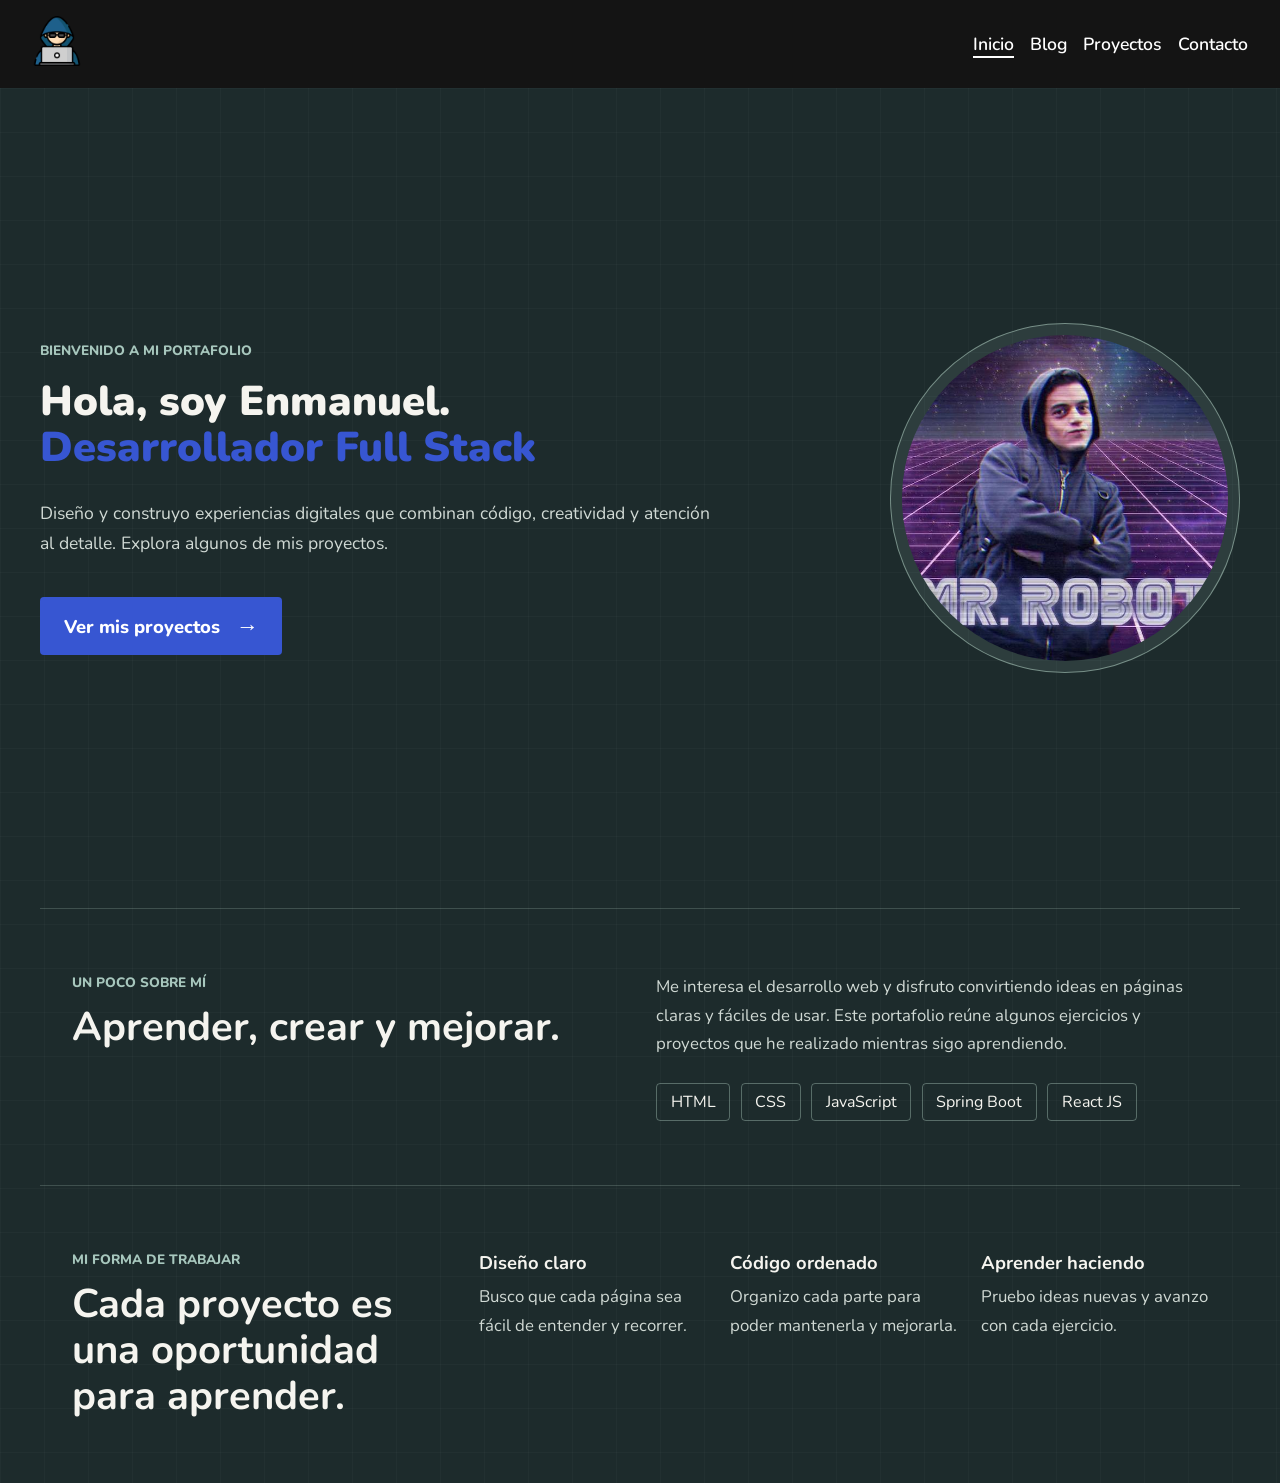
<file: index.html>
<!DOCTYPE html>
<html lang="es">
<head>
  <meta charset="UTF-8">
  <meta name="viewport" content="width=device-width, initial-scale=1.0">
  <link rel="stylesheet" href="css/styles.css">
  <link rel="icon" href="img/logo.png" type="image/x-icon">
  <title>Inicio</title>
</head>
<body>
  <nav class="navbar">
    <div>
      <img src="img/logo.png" alt="Logo">
    </div>
    <ul>
      <li><a class="nav-item" href="index.html">Inicio</a></li>
      <li><a class="nav-item" href="blog.html">Blog</a></li>
      <li><a class="nav-item" href="proyectos.html">Proyectos</a></li>
      <li><a class="nav-item" href="contacto.html">Contacto</a></li>
    </ul>
  </nav>
  <div class="hero">
    <div class="hero-content">
      <div>
        <p class="hero-text">Bienvenido a mi portafolio</p>
        <h1>Hola, soy Enmanuel.<br><span>Desarrollador Full Stack</span></h1>
        <p class="hero-description">Diseño y construyo experiencias digitales que combinan código, creatividad y atención al detalle. Explora algunos de mis proyectos.</p>
        <a class="button" href="proyectos.html">Ver mis proyectos <span aria-hidden="true">&#8594;</span></a>
      </div>
      <div class="hero-img-wrap">
        <img class="hero-img" src="img/mrrobot.jpg" alt="Mr. Robot en un paisaje digital retro">
      </div>
    </div>
  </div>
  <section class="section about-section">
    <div class="section-heading">
      <p class="eyebrow">Un poco sobre mí</p>
      <h2>Aprender, crear y mejorar.</h2>
    </div>
    <div class="about-content">
      <p>Me interesa el desarrollo web y disfruto convirtiendo ideas en páginas claras y fáciles de usar. Este portafolio reúne algunos ejercicios y proyectos que he realizado mientras sigo aprendiendo.</p>
      <div class="skills-list" aria-label="Tecnologías que estoy aprendiendo">
        <span>HTML</span>
        <span>CSS</span>
        <span>JavaScript</span>
        <span>Spring Boot</span>
        <span>React JS</span>
      </div>
    </div>
  </section>
  <section class="section focus-section">
    <div class="section-heading">
      <p class="eyebrow">Mi forma de trabajar</p>
      <h2>Cada proyecto es una oportunidad para aprender.</h2>
    </div>
    <div class="focus-list">
      <article class="focus-item">
        <h3>Diseño claro</h3>
        <p>Busco que cada página sea fácil de entender y recorrer.</p>
      </article>
      <article class="focus-item">
        <h3>Código ordenado</h3>
        <p>Organizo cada parte para poder mantenerla y mejorarla.</p>
      </article>
      <article class="focus-item">
        <h3>Aprender haciendo</h3>
        <p>Pruebo ideas nuevas y avanzo con cada ejercicio.</p>
      </article>
    </div>
  </section>
  <script src="js/script.js"></script>
</body>
</html>
</file>
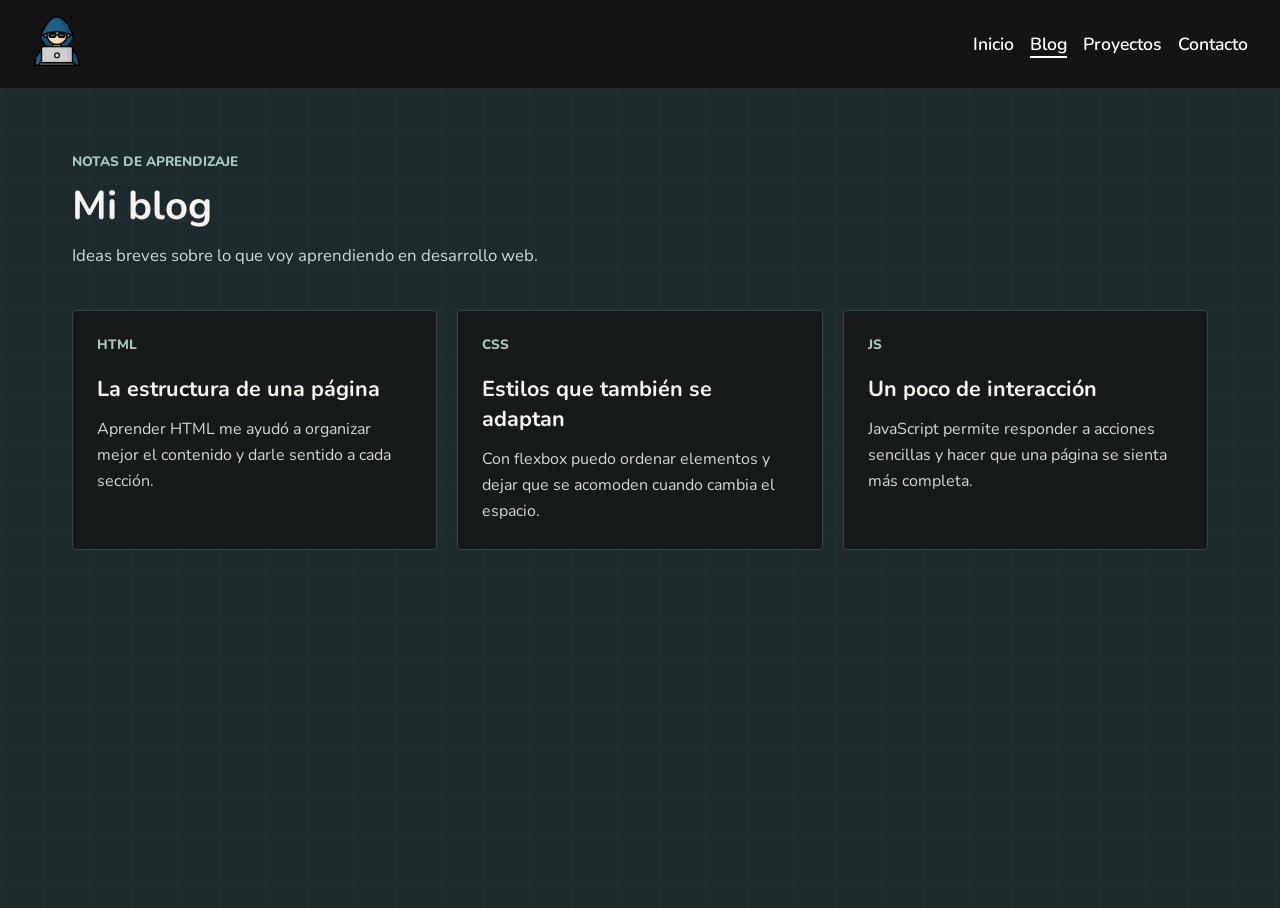
<file: blog.html>
<!DOCTYPE html>
<html lang="es">
<head>
  <meta charset="UTF-8">
  <meta name="viewport" content="width=device-width, initial-scale=1.0">
  <link rel="stylesheet" href="css/styles.css">
  <link rel="icon" href="img/logo.png" type="image/x-icon">
  <title>Blog</title>
</head>
<body>
  <nav class="navbar">
    <div>
      <img src="img/logo.png" alt="Logo">
    </div>
    <ul>
      <li><a class="nav-item" href="index.html">Inicio</a></li>
      <li><a class="nav-item" href="blog.html">Blog</a></li>
      <li><a class="nav-item" href="proyectos.html">Proyectos</a></li>
      <li><a class="nav-item" href="contacto.html">Contacto</a></li>
    </ul>
  </nav>
  <main class="page-content">
    <header class="page-heading">
      <p class="eyebrow">Notas de aprendizaje</p>
      <h1>Mi blog</h1>
      <p>Ideas breves sobre lo que voy aprendiendo en desarrollo web.</p>
    </header>
    <section class="card-list" aria-label="Entradas del blog">
      <article class="content-card">
        <p class="card-number">HTML</p>
        <h2>La estructura de una página</h2>
        <p>Aprender HTML me ayudó a organizar mejor el contenido y darle sentido a cada sección.</p>
      </article>
      <article class="content-card">
        <p class="card-number">CSS</p>
        <h2>Estilos que también se adaptan</h2>
        <p>Con flexbox puedo ordenar elementos y dejar que se acomoden cuando cambia el espacio.</p>
      </article>
      <article class="content-card">
        <p class="card-number">JS</p>
        <h2>Un poco de interacción</h2>
        <p>JavaScript permite responder a acciones sencillas y hacer que una página se sienta más completa.</p>
      </article>
    </section>
  </main>
  <script src="js/script.js"></script>
</body>
</html>
</file>
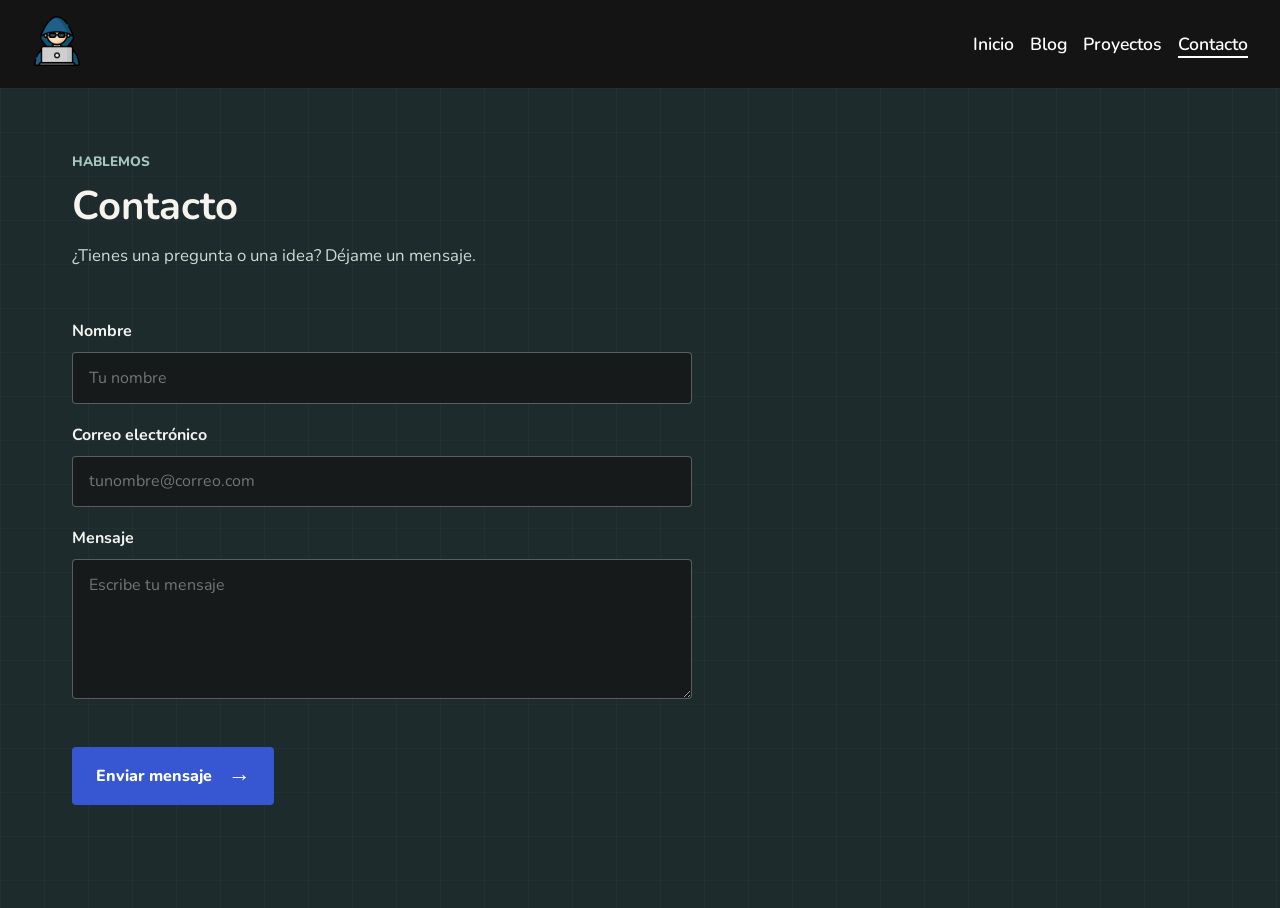
<file: contacto.html>
<!DOCTYPE html>
<html lang="es">
<head>
  <meta charset="UTF-8">
  <meta name="viewport" content="width=device-width, initial-scale=1.0">
  <link rel="stylesheet" href="css/styles.css">
  <link rel="icon" href="img/logo.png" type="image/x-icon">
  <title>Contacto</title>
</head>
<body>
  <nav class="navbar">
    <div>
      <img src="img/logo.png" alt="Logo">
    </div>
    <ul>
      <li><a class="nav-item" href="index.html">Inicio</a></li>
      <li><a class="nav-item" href="blog.html">Blog</a></li>
      <li><a class="nav-item" href="proyectos.html">Proyectos</a></li>
      <li><a class="nav-item" href="contacto.html">Contacto</a></li>
    </ul>
  </nav>
  <main class="page-content">
    <header class="page-heading">
      <p class="eyebrow">Hablemos</p>
      <h1>Contacto</h1>
      <p>¿Tienes una pregunta o una idea? Déjame un mensaje.</p>
    </header>
    <form class="contact-form">
      <label for="nombre">Nombre</label>
      <input id="nombre" name="nombre" type="text" placeholder="Tu nombre" required>
      <label for="correo">Correo electrónico</label>
      <input id="correo" name="correo" type="email" placeholder="tunombre@correo.com" required>
      <label for="mensaje">Mensaje</label>
      <textarea id="mensaje" name="mensaje" rows="5" placeholder="Escribe tu mensaje" required></textarea>
      <button class="button" type="submit">Enviar mensaje <span aria-hidden="true">&#8594;</span></button>
    </form>
  </main>
  <script src="js/script.js"></script>
</body>
</html>
</file>
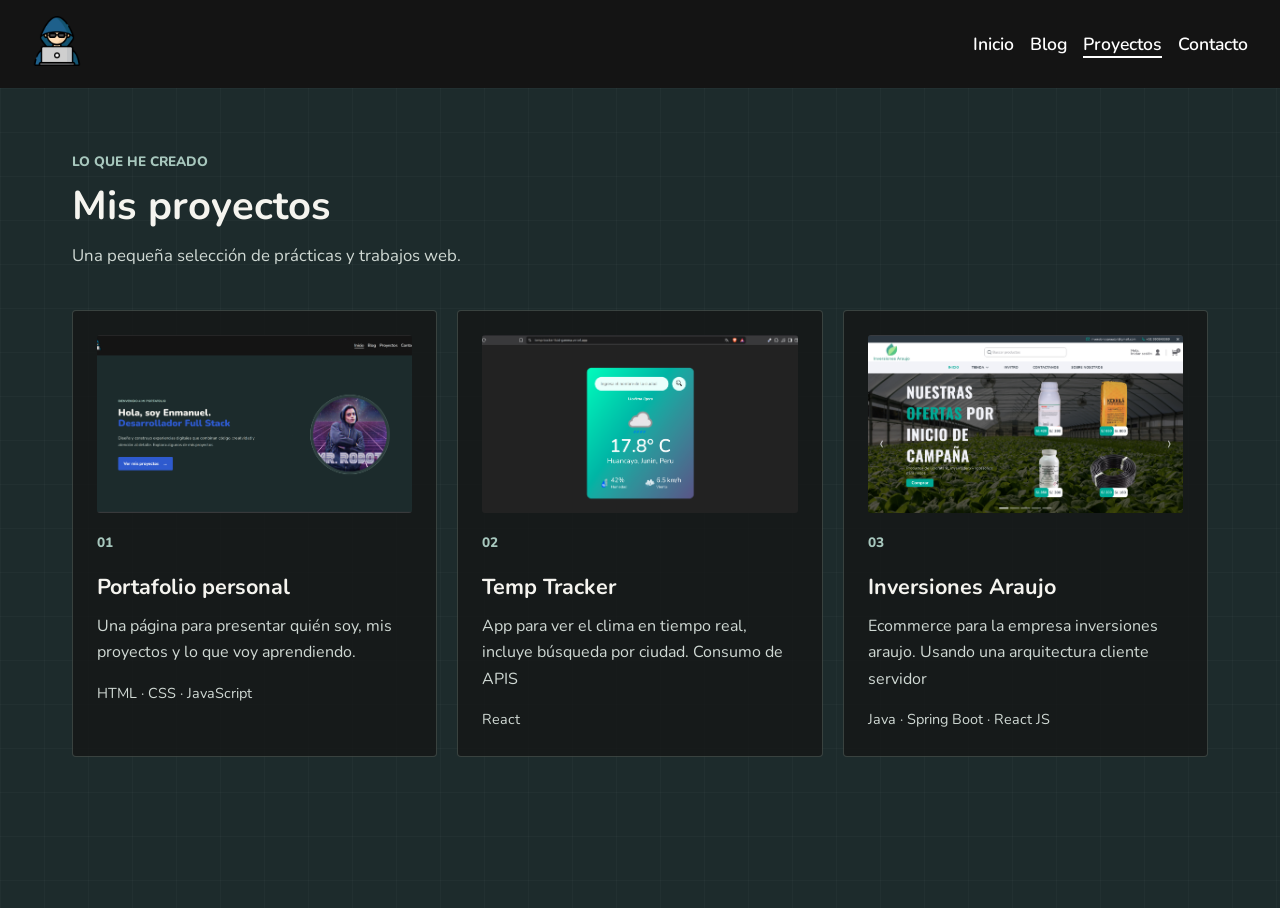
<file: proyectos.html>
<!DOCTYPE html>
<html lang="es">
<head>
  <meta charset="UTF-8">
  <meta name="viewport" content="width=device-width, initial-scale=1.0">
  <link rel="stylesheet" href="css/styles.css">
  <link rel="icon" href="img/logo.png" type="image/x-icon">
  <title>Proyectos</title>
</head>
<body>
  <nav class="navbar">
    <div>
      <img src="img/logo.png" alt="Logo">
    </div>
    <ul>
      <li><a class="nav-item" href="index.html">Inicio</a></li>
      <li><a class="nav-item" href="blog.html">Blog</a></li>
      <li><a class="nav-item" href="proyectos.html">Proyectos</a></li>
      <li><a class="nav-item" href="contacto.html">Contacto</a></li>
    </ul>
  </nav>
  <main class="page-content">
    <header class="page-heading">
      <p class="eyebrow">Lo que he creado</p>
      <h1>Mis proyectos</h1>
      <p>Una pequeña selección de prácticas y trabajos web.</p>
    </header>
    <section class="card-list" aria-label="Lista de proyectos">
      <article class="content-card">
        <img class="project-image" src="img/portfolio.png" alt="Imagen del portafolio personal">
        <p class="card-number">01</p>
        <h2>Portafolio personal</h2>
        <p>Una página para presentar quién soy, mis proyectos y lo que voy aprendiendo.</p>
        <p class="card-tags">HTML · CSS · JavaScript</p>
      </article>
      <article class="content-card">
        <img class="project-image" src="img/temptracker.png" alt="Imagen de la página de productos">
        <p class="card-number">02</p>
        <h2>Temp Tracker</h2>
        <p>App para ver el clima en tiempo real, incluye búsqueda por ciudad. Consumo de APIS</p>
        <p class="card-tags">React</p>
      </article>
      <article class="content-card">
        <img class="project-image" src="img/inv_araujo.png" alt="Imagen de la lista de tareas">
        <p class="card-number">03</p>
        <h2>Inversiones Araujo</h2>
        <p>Ecommerce para la empresa inversiones araujo. Usando una arquitectura cliente servidor</p>
        <p class="card-tags">Java · Spring Boot · React JS</p>
      </article>
    </section>
  </main>
  <script src="js/script.js"></script>
</body>
</html>
</file>
<file: css/styles.css>
@import url('https://fonts.googleapis.com/css2?family=Nunito:ital,wght@0,200..1000;1,200..1000&display=swap');

:root {
  --primary-color: #141414;
  --secondary-color: #022A50;
  --hero-color: #1d2b2c;
  --hero-accent: #3756D2;
  --font: "Nunito", sans-serif;
}

* {
  padding: 0;
  margin: 0;
  box-sizing: border-box;
}

body {
  font-family: var(--font);
  background-color: var(--hero-color);
  background-image:
    linear-gradient(rgba(255, 255, 255, 0.025) 1px, transparent 1px),
    linear-gradient(90deg, rgba(255, 255, 255, 0.025) 1px, transparent 1px);
  background-size: 44px 44px;
}

/* boton */

.button {
  width: fit-content;
  min-height: 58px;
  margin-top: 2.4rem;
  padding: 0 1.5rem;
  display: inline-flex;
  align-items: center;
  gap: 1rem;
  color: #FFF;
  background-color: var(--hero-accent);
  border-radius: 4px;
  font-size: 1.15rem;
  font-weight: 800;
  text-decoration: none;
  transition: all 0.2s ease-in-out;
}

.button:hover {
  background-color: #223996;
}

.button span {
  font-size: 1.4rem;
}

.navbar {
  width: 100%;
  min-height: 80px;
  background-color: var(--primary-color);
  padding: 1rem 2rem;
  display: flex;
  justify-content: space-between;
  align-items: center;
  flex-wrap: wrap;
  gap: 1rem;
  position: sticky;
  top: 0;
  z-index: 1;
}

.navbar img {
  height: 50px;
  width: auto;
  cursor: pointer;
  object-fit: cover;
}

.navbar ul {
  display: flex;
  flex: 1 1 420px;
  gap: 1rem;
  list-style: none;
  align-items: center;
  justify-content: flex-end;
  flex-wrap: wrap;
}

.nav-item {
  text-decoration: none;
  color: white;
  font-size: 1.1rem;
  font-weight: 600;
  cursor: pointer;
  transition: all 0.2s ease-in-out;
  border-bottom: 2px solid transparent;
}

.nav-item:hover {
  border-bottom: 2px solid white;
}

.navbar .item-active {
  border-bottom: 2px solid white;
}

.hero {
  width: 100%;
  min-height: calc(100vh - 80px);
  padding: 2rem;
  display: flex;
  align-items: center;
}

.hero-content {
  width: 100%;
  max-width: 1200px;
  margin: 0 auto;
  display: flex;
  align-items: center;
  justify-content: space-between;
  flex-wrap: wrap;
  gap: 2rem;
}

.hero-content > div:first-child {
  flex: 1 1 420px;
  min-width: 0;
}

.hero-text {
  margin-bottom: 1.2rem;
  color: #A7C7BD;
  font-size: 0.85rem;
  font-weight: 800;
  text-transform: uppercase;
}

.hero h1 {
  max-width: 780px;
  color: #f5f4ef;
  font-size: 2.6rem;
  line-height: 1.12;
  font-weight: 900;
}

.hero h1 span {
  color: var(--hero-accent);
}

.hero-description {
  max-width: 670px;
  margin-top: 1.7rem;
  color: #d0d9d4;
  font-size: 1.1rem;
  line-height: 1.7;
}

.hero-img-wrap {
  width: min(350px, 100%);
  flex: 0 1 350px;
  aspect-ratio: 1;
  justify-self: center;
  padding: 11px;
  border: 1px solid rgba(198, 229, 216, 0.48);
  border-radius: 50%;
  background: rgba(167, 199, 189, 0.12);
}

.hero-img {
  width: 100%;
  height: 100%;
  display: block;
  border-radius: 50%;
  object-fit: cover;
  object-position: center 27%;
}

.section,
.page-content {
  width: 100%;
  max-width: 1200px;
  margin: 0 auto;
  padding: 4rem 2rem;
}

.about-section {
  display: flex;
  align-items: flex-start;
  justify-content: space-between;
  flex-wrap: wrap;
  gap: 2rem;
  border-top: 1px solid rgba(198, 229, 216, 0.2);
}

.section-heading,
.about-content {
  flex: 1 1 320px;
}

.eyebrow {
  margin-bottom: 0.75rem;
  color: #A7C7BD;
  font-size: 0.85rem;
  font-weight: 800;
  text-transform: uppercase;
}

.section h2,
.page-heading h1 {
  color: #f5f4ef;
  font-size: 2.5rem;
  line-height: 1.15;
}

.about-content > p,
.page-heading > p:last-child,
.focus-item p {
  color: #d0d9d4;
  font-size: 1.05rem;
  line-height: 1.7;
}

.skills-list {
  display: flex;
  flex-wrap: wrap;
  gap: 0.65rem;
  margin-top: 1.5rem;
}

.skills-list span {
  padding: 0.45rem 0.85rem;
  color: #f5f4ef;
  border: 1px solid rgba(198, 229, 216, 0.35);
  border-radius: 4px;
}

.focus-section {
  display: flex;
  align-items: flex-start;
  flex-wrap: wrap;
  gap: 2rem;
  border-top: 1px solid rgba(198, 229, 216, 0.2);
}

.focus-section .section-heading {
  flex: 1 1 260px;
}

.focus-list {
  flex: 2 1 500px;
  display: flex;
  flex-wrap: wrap;
  gap: 1.5rem;
}

.focus-item {
  flex: 1 1 150px;
}

.focus-item h3 {
  margin-bottom: 0.5rem;
  color: #f5f4ef;
  font-size: 1.15rem;
}

.page-content {
  min-height: calc(100vh - 80px);
}

.page-heading {
  margin-bottom: 2.5rem;
}

.page-heading > p:last-child {
  max-width: 620px;
  margin-top: 0.8rem;
}

.card-list {
  display: flex;
  align-items: stretch;
  flex-wrap: wrap;
  gap: 1.25rem;
}

.content-card {
  flex: 1 1 260px;
  min-width: 0;
  padding: 1.5rem;
  background-color: rgba(20, 20, 20, 0.72);
  border: 1px solid rgba(198, 229, 216, 0.2);
  border-radius: 4px;
}

.card-number {
  margin-bottom: 1.25rem;
  color: #A7C7BD;
  font-size: 0.85rem;
  font-weight: 800;
  text-transform: uppercase;
}

.project-image {
  width: 100%;
  aspect-ratio: 16 / 9;
  display: block;
  margin-bottom: 1.25rem;
  object-fit: cover;
  border-radius: 3px;
}

.content-card h2 {
  margin-bottom: 0.7rem;
  color: #f5f4ef;
  font-size: 1.35rem;
}

.content-card > p:not(.card-number) {
  color: #d0d9d4;
  line-height: 1.65;
}

.content-card .card-tags {
  margin-top: 1rem;
  color: #A7C7BD;
  font-size: 0.9rem;
}

.contact-form {
  width: 100%;
  max-width: 620px;
  display: flex;
  flex-direction: column;
  align-items: stretch;
  gap: 0.65rem;
}

.contact-form label {
  margin-top: 0.6rem;
  color: #f5f4ef;
  font-weight: 700;
}

.contact-form input,
.contact-form textarea {
  width: 100%;
  padding: 0.85rem 1rem;
  color: #f5f4ef;
  background-color: rgba(20, 20, 20, 0.72);
  border: 1px solid rgba(198, 229, 216, 0.35);
  border-radius: 4px;
  font: inherit;
}

.contact-form textarea {
  resize: vertical;
}

.contact-form .button {
  border: 0;
  cursor: pointer;
  font: inherit;
  font-weight: 800;
}
</file>
